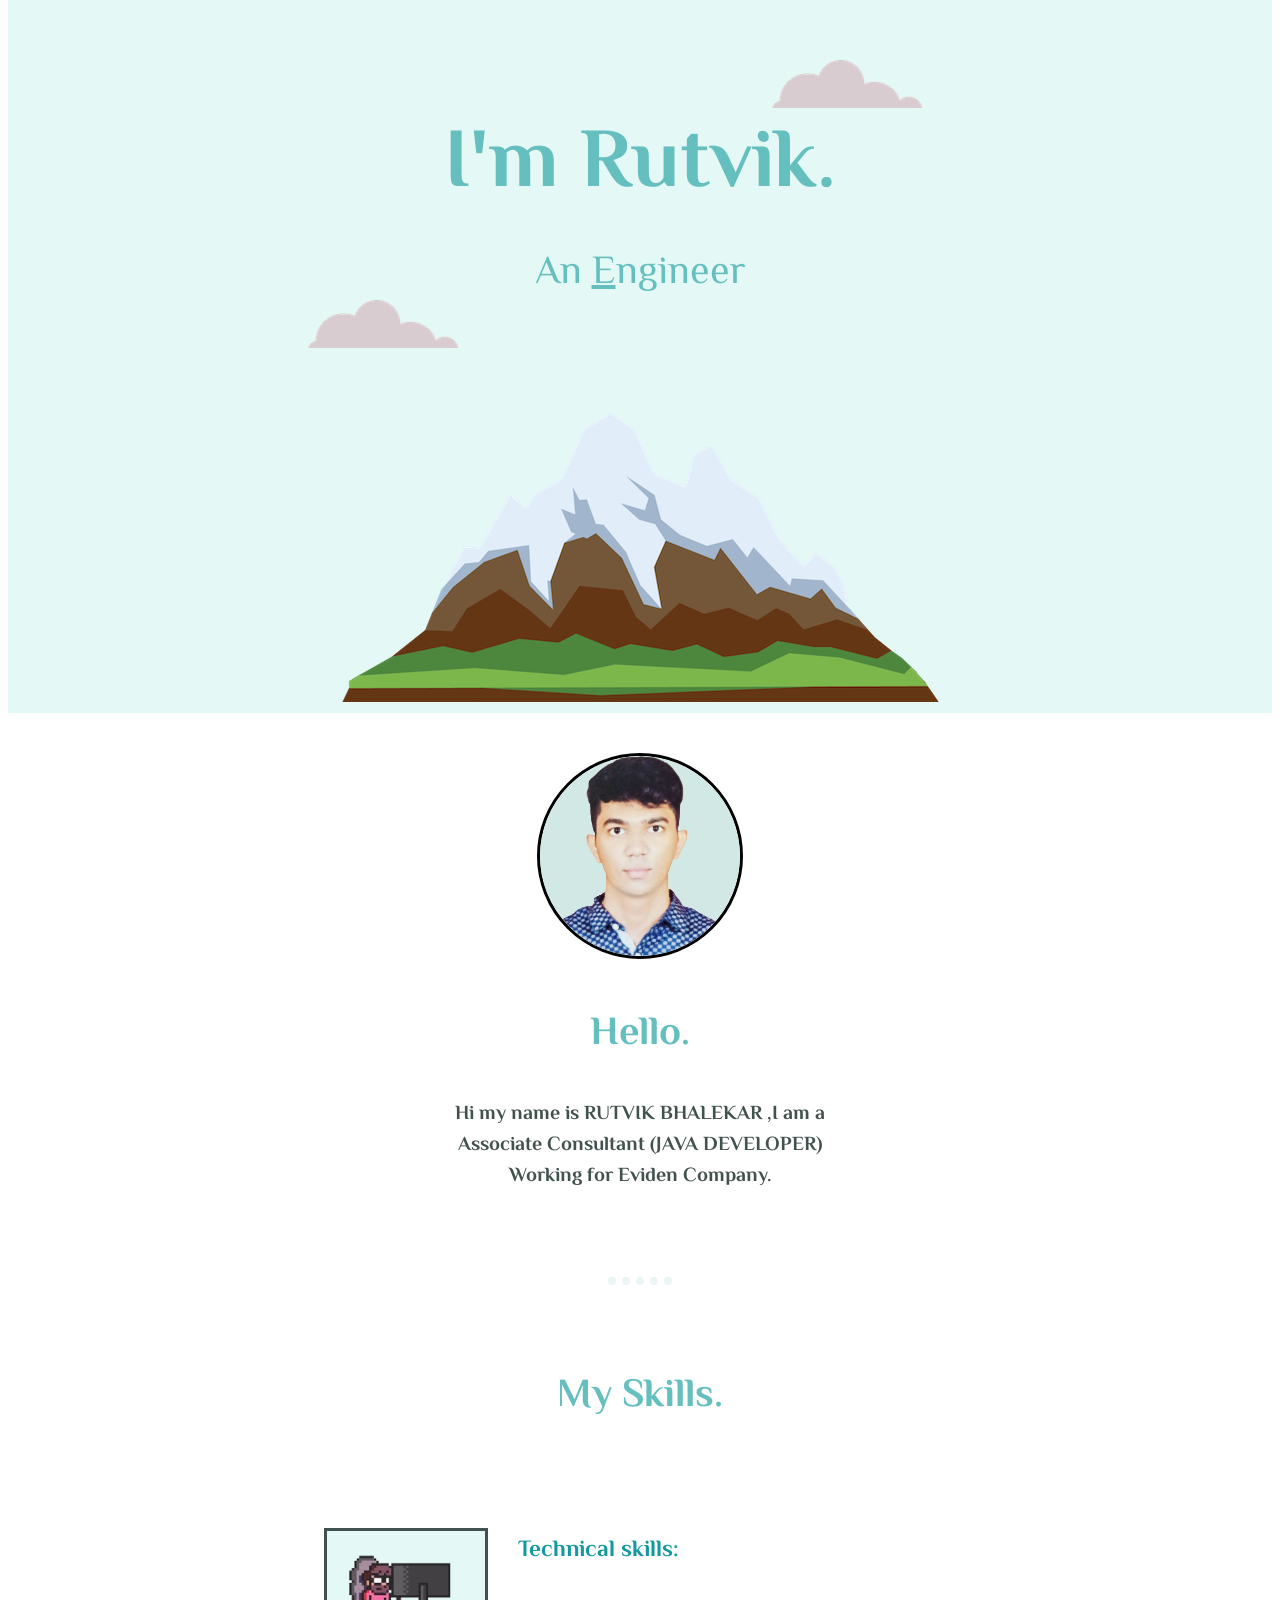
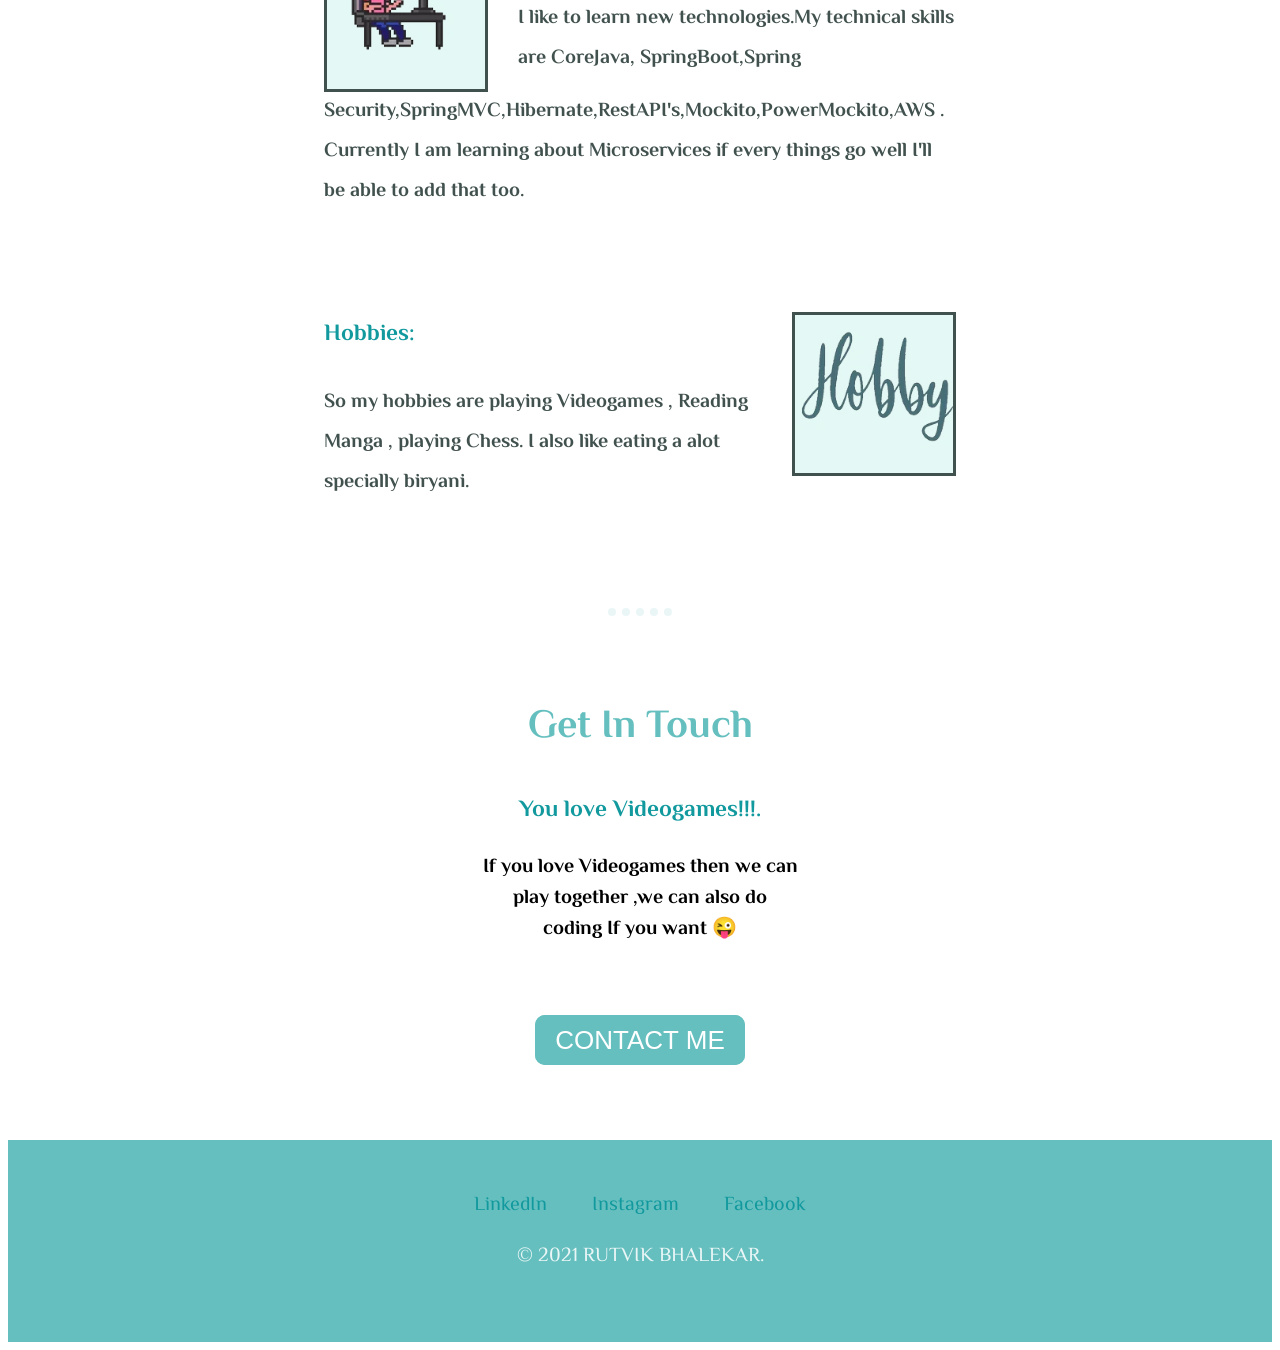
<file: index.html>
<!DOCTYPE html>
<html lang="en" dir="ltr">

<head>
  <meta charset="utf-8">
  <title>RUTVIK</title>
  <link rel="stylesheet" href="styless.css">
  <link rel="icon" href="favicon_created_by_logaster.ico">
  <link rel="preconnect" href="https://fonts.googleapis.com">
  <link rel="preconnect" href="https://fonts.gstatic.com" crossorigin>
  <link href="https://fonts.googleapis.com/css2?family=El+Messiri&display=swap" rel="stylesheet">
</head>

<body>
  <div class="top-container">
    <img class="cloud1" src="cloud.png" alt="c">
 
    <h1 class="Tophead">I'm Rutvik.</h1>
    <p class="Top-p">An <span>E</span>ngineer </p>
    <img class="cloud2" src="cloud.png" alt="c">
    <img src="mountain.png" alt="mountain">
  </div>
  <div class="middle-container">
    <div class="profile">
      <img class="photo" src="r.jpg" alt="">
      <h2>Hello.</h2>
      <p class="mid-p"><strong>Hi my name is RUTVIK BHALEKAR ,I am a Associate Consultant (JAVA DEVELOPER) Working for Eviden Company.</strong></p>
    </div>
    <hr class="hr">
    <div class="skills">
      <h2>My Skills.</h2>
      <div class="skill-row">
        <img class="Technical" src="200w.webp" alt="">
        <h3>Technical skills:</h3>
        <p class="passage"> <strong>I like to learn new technologies.My technical skills are CoreJava, SpringBoot,Spring Security,SpringMVC,Hibernate,RestAPI's,Mockito,PowerMockito,AWS . Currently I am learning about Microservices if every things go well I'll be able to add that too.</strong></p>
      </div>
      <div class="skill-row">
        <img class="Hobbies" src="200w (1).webp" alt="">
        <h3>Hobbies:</h3>
        <p class="passage"><strong>So my hobbies are playing Videogames , Reading Manga , playing Chess. I also like eating a alot specially biryani.</strong></p>
      </div>
    </div>
    <hr class="hr">
    <div class="contact-me">
      <h2>Get In Touch</h2>
      <h3>You love Videogames!!!.</h3>
      <p class="last-p"><strong>If you love Videogames then we can play together ,we can also do coding If you want 😜</strong></p>
      <a class="btn" href="mailto:rutvikbhalekar700@gmail.com">CONTACT ME</a>
    </div>
  </div>


  <div class="bottom-container">
    <a class="footer-link" href="https://www.linkedin.com/in/rutvik-bhalekar-73376719a/">LinkedIn</a>
    <a class="footer-link" href="https://www.instagram.com/rutvik________/">Instagram</a>
    <a class="footer-link" href="https://www.facebook.com/rutvik.bhalekar.50">Facebook</a>
    <p class="bottom-p">© 2021 RUTVIK BHALEKAR.</p>
  </div>

</body>

</html>
</file>
<file: styless.css>
body {
  margin-top: 0;
  text-align: center;
  font-family: 'El Messiri', sans-serif;
  font-size: 125%
}

.top-container {
  background-color: #E4F9F5;
  position: relative;
  padding-top: 50PX;
}

.bottom-container {
  background-color: #66BFBF;
  padding-top: 50px;
  padding-bottom: 50px;
  margin-top: 80px;
}

.cloud1 {
  position: absolute;
  right: 350px;
  top: 60px
}

.cloud2 {
  position: absolute;
  left: 300px;
  top: 300px
}

.moving-cloud {
  position: absolute;
  bottom: 40px;
  left: 520px;
}

.Tophead {
  font-size: 5.26rem;
  margin: 50px auto 0 auto;
  color: #66BFBF;
}

.Top-p {
  font-size: 2.5rem;
  margin-top: 10px;
  color: #66BFBF;
  font-weight: normal;
}

.skill-row {
  width: 50%;
  margin: 100px auto;
  text-align: left;
  line-height: 2;
  color: #40514E;
}

.Technical {
  width: 25%;
  background-color: #E4F9F5;
  border: solid;
  float: left;
  margin-right: 30px
}

.Hobbies {
  width: 25%;
  background-color: #E4F9F5;
  border: solid;
  float: right;
  margin-left: 30px
}

.photo {
  border-radius: 100%;
  border: solid;
  margin: 40px 0 0 0
}

.mid-p {
  color: #40514E;
  width: 30%;
  margin: auto;
}

.hr {
  border-style: none;
  border-bottom: 8px dotted;
  border-bottom-color: #EAF6F6;
  height: 5px;
  width: 5%;
  margin: 80px auto;
}

.passage {
  text-align: left;
}

h2 {
  color: #66BFBF;
  font-size: 2.5rem
}

.btn {
  background: #66BFBF;
  background-image: -webkit-linear-gradient(top, #66BFBF, #66BFBf);
  background-image: -moz-linear-gradient(top, #66BFBF, #66BFBf);
  background-image: -ms-linear-gradient(top, #66BFBF, #66BFBf);
  background-image: -o-linear-gradient(top, #66BFBF, #66BFBf);
  background-image: linear-gradient(to bottom, #66BFBF, #66BFBf);
  -webkit-border-radius: 10;
  -moz-border-radius: 10;
  border-radius: 10px;
  font-family: Arial;
  color: white;
  font-size: 26px;
  padding: 10px 20px 10px 20px;
  text-decoration: none;
  margin:100px
}

.btn:hover {
  background: #11999E;
  background-image: -webkit-linear-gradient(top, #11999E, #11999E);
  background-image: -moz-linear-gradient(top, #11999E, #11999E);
  background-image: -ms-linear-gradient(top, #11999E, #11999E);
  background-image: -o-linear-gradient(top, #11999E, #11999E);
  background-image: linear-gradient(to bottom, #11999E, #11999E);
  text-decoration: none;
}

h3 {
  color: #11999E
}

.footer-link {
  color: #11999E;
  margin: auto 20px;
  text-decoration: none;
}

.footer-link:hover{color: white}
span {
  text-decoration: underline;
}

.bottom-p {
  color: #EAF6F6
}

.last-p{width: 25%;
  margin:auto;
  margin-bottom: 80px;}
</file>
